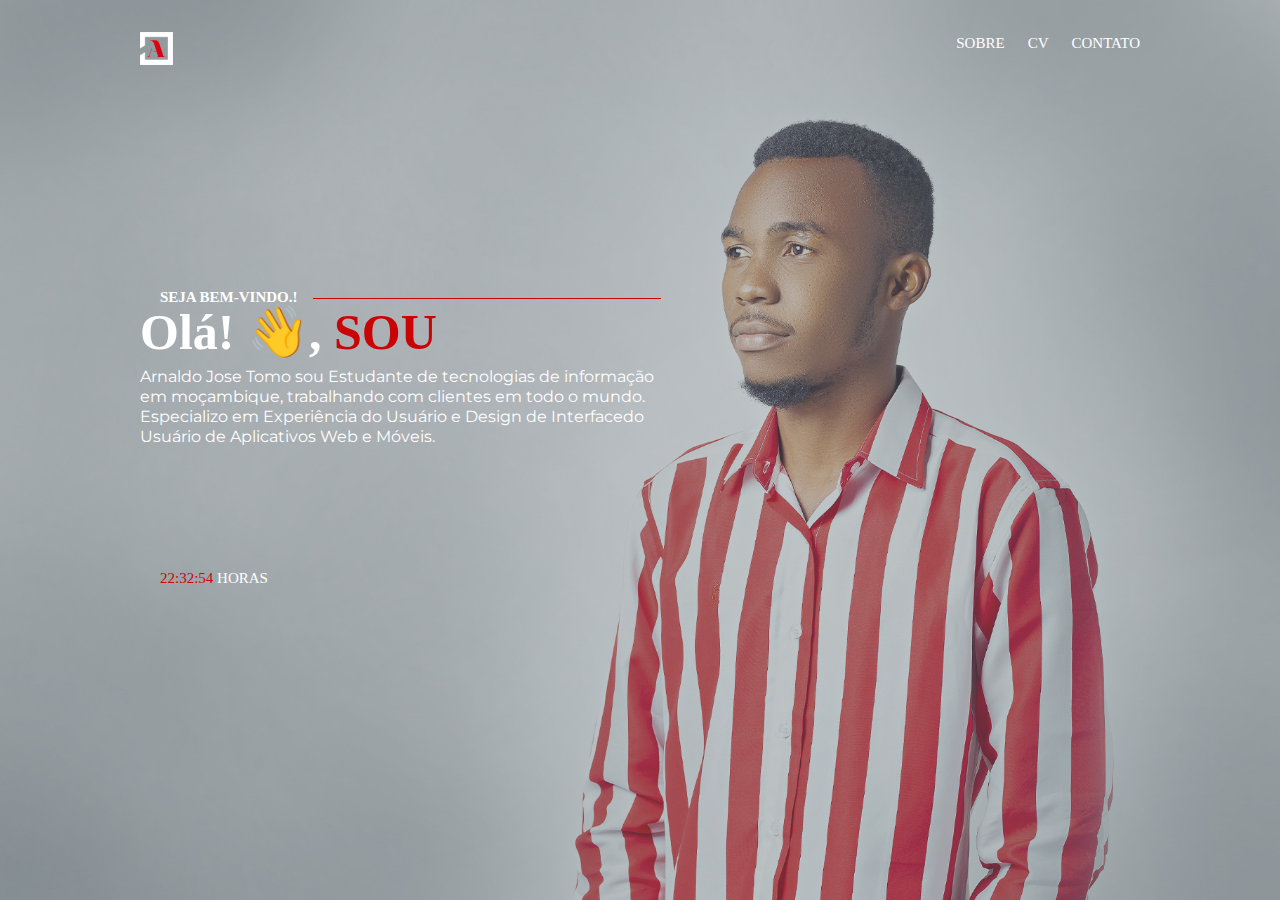
<file: index.html>
<html>

<head>
    <title>ARNALDO TOMO - IT</title>
    <meta charset="utf-8">
    <link rel="shortcut icon" href="favicon.png">
    <meta name="viewport" content="width=device-width, initial-scale=1, maximum-scale=1">
    <link rel="preconnect" href="https://fonts.gstatic.com">
    <link
        href="https://fonts.googleapis.com/css2?family=Montserrat:wght@400;600;900&family=Source+Sans+Pro:ital,wght@0,400;0,700;0,900;1,700&display=swap"
        rel="stylesheet">
    <link rel="stylesheet" href="forms/css/estilo.css">
</head>

<body onload="relogio()">
    <header class="nav">
        <img src="forms/img/logo.png" href="/index.html" class="logo">
        <nav>
            <ul class="header">
                <li><a href="forms/sobre.html">SOBRE </a></li>
                <li><a href="">CV</a></li>
                <li><a href="forms/Contacto.html">CONTATO</a></li>
            </ul>
        </nav>
    </header>

    <div class="Descricao">
        <h2><a> SEJA BEM-VINDO.!</a></h2>
        <h1>Olá! 👋,<span> SOU</span> <s></s></h1>
        <p> Arnaldo Jose Tomo sou Estudante de tecnologias de informação<br>
            em moçambique, trabalhando com clientes em todo o mundo.<br>
            Especializo em Experiência do Usuário e Design de Interfacedo<br>
            Usuário de Aplicativos Web e Móveis.</p>
    </div>
    <div class="relogio">
        <li><a><span id="text"> </span> HORAS</a></li>
    </div>

    <!--
    <div class="foto">
        <img src="forms/img/foto1.png" width="400px">
    </div>
-->
    <script src="forms/js/JavaScript.js"></script>
</body>

</html>
</file>
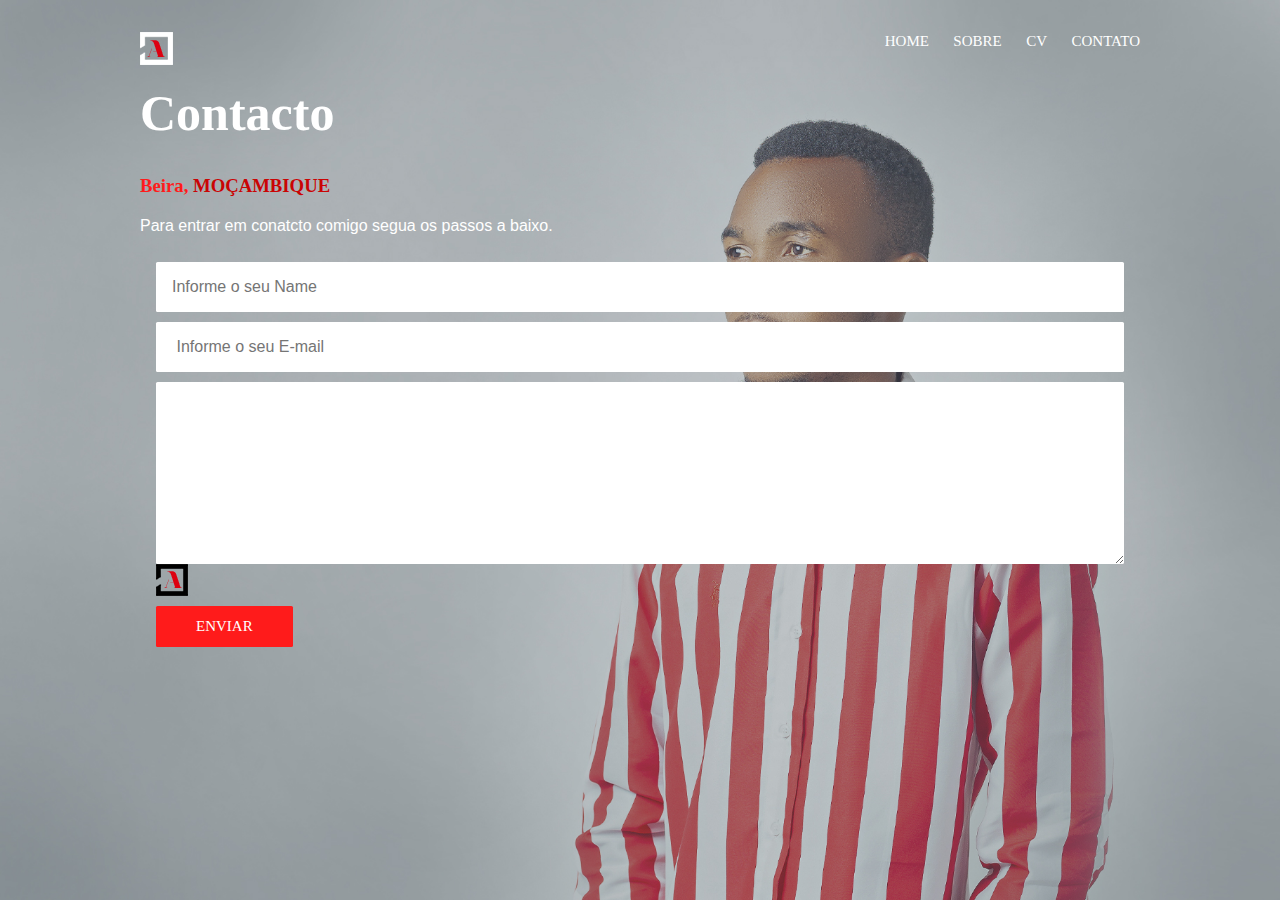
<file: forms/Contacto.html>
<html>

<head>
    <title>Contacto - Arnaldo Tomo</title>
    <meta charset="utf-8">
    <meta name="viewport" content="width=device-width, initial-scale=1, maximum-scale=1">
    <link rel="stylesheet" href="../forms/css/estilo.css">

</head>

<body validaCampo()>
    <header class="nav">
        <img src="../forms/img/logo.png" href="/index.html" class="logo">
        <nav>
            <ul class=" header">
                <li><a href="../index.html">HOME</a></li>
                <li><a href="../forms/sobre.html">SOBRE</a></li>
                <li><a href="../forms/cv.html">CV</a></li>
                <li><a href="../forms/Contacto.html">CONTATO</a></li>
            </ul>
        </nav>
    </header>

    <section class="contact section" id="contact">
        <h1 class="section-title">Contacto</h1>
        <div id="conatcto">
            <h3>Beira,<span> MOÇAMBIQUE</span><s></s></h3>
            <p>Para entrar em conatcto comigo segua os passos a baixo.</p>
            <div class="contact__container bd-grid">
                <form id="cadastro" name="cadastro" onsubmit="return validaCampo(); return false;">
                    <input type="text" name="nome" required="" type="text" id="nome" size="70" maxlength="60"
                        placeholder="Informe o seu Name" class="contact__input">
                    <input type="mail" name="email" type="text" id="email" size="70" maxlength="60"
                        placeholder=" Informe o seu E-mail" class="contact__input">
                    <textarea name="" name="endereco" type="text" id="endereco" size="70" maxlength="70"
                        placeholder="Seu mesangem" id="" cols="0" rows="10" class="contact__input"> </textarea>
                    <a> <img src="../favicon.png"><input type="submit" value="ENVIAR" class="contact__button button"
                            name="cadastrar" type="submit" id="cadastrar" value="Concluir meu Cadastro!"></a>
                </form>
            </div>
    </section>
    <script src="js/JavaScript.js"></script>
</body>

</html>
</file>
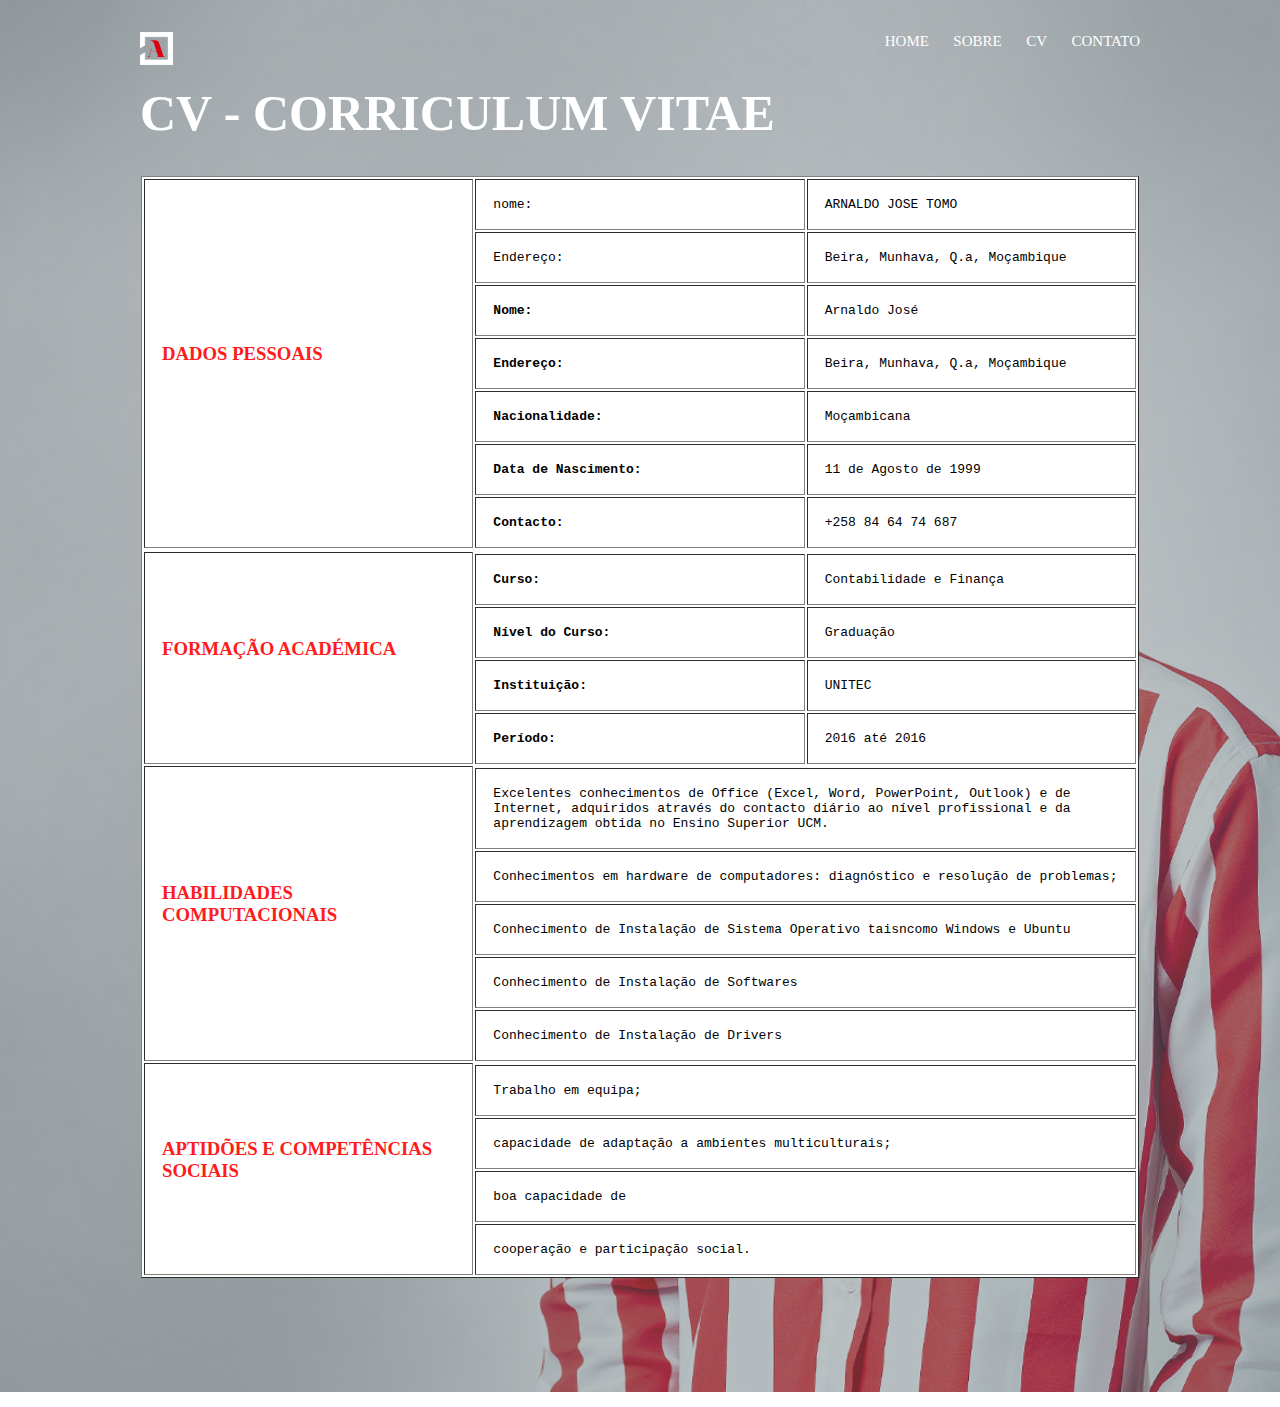
<file: forms/cv.html>
<html>

<head>
    <title>CV - Arnaldo Tomo</title>
    <meta charset="utf-8">
    <meta name="viewport" content="width=device-width, initial-scale=1, maximum-scale=1">
    <link rel="stylesheet" href="../forms/css/estilo.css">
</head>

<body>
    <header class="nav">
        <img src="../forms/img/logo.png" href="/index.html" class="logo">
        <nav>
            <ul class=" header">
                <li><a href="../index.html">HOME</a></li>
                <li><a href="../forms/sobre.html">SOBRE</a></li>
                <li><a href="../forms/cv.html">CV</a></li>
                <li><a href="../forms/Contacto.html">CONTATO</a></li>
            </ul>
        </nav>
    </header>
    <H1>CV - CORRICULUM VITAE</H1>
    <div id="tabela">
        <table border="1px" bgcolor="white" align="center" cellpadding="17">
            <tr>
                <th width="25%" rowspan="7">
                    <h3>DADOS PESSOAIS</h3>
                </th>
                <td width="25%">nome:</td>
                <td>ARNALDO JOSE TOMO</td>

            </tr>
            <tr>
                <td width="25%">Endereço:</td>
                <td>Beira, Munhava, Q.a, Moçambique</td>

            </tr>

            <tr>
                <td width="25%"><b>Nome:</b></td>

                <td>Arnaldo José </td>

            </tr>




            <tr>
                <td width="25%"><b>Endereço:</b>
                <td> Beira, Munhava, Q.a, Moçambique</td>
            </tr>
            <tr>
                <td><b>Nacionalidade:</b></td>
                <td> Moçambicana</td>
            </tr>
            <tr>
                <td><b>Data de Nascimento:</b></td>
                <td> 11 de Agosto de 1999</td>
            </tr>
            <tr>
                <td><b>Contacto:</b></td>
                <td> +258 84 64 74 687</td>
            </tr>
            <tr>



            <tr>
                <td width="25%" rowspan="5">
                    <h3>FORMAÇÃO ACADÉMICA</h3>
                </td>

            <tr>
                <td><b>Curso: </b></td>
                <td> Contabilidade e Finança</td>
            </tr>
            <tr>
                <td><b>Nível do Curso: </b></td>
                <td>Graduação</td>
            </tr>
            <tr>
                <td><b>Instituição: </b></td>
                <td> UNITEC</td>
            </tr>
            <tr>
                <td><b>Período: </b></td>
                <td>2016 até 2016</td>
            </tr>
            </tr>




            <tr>
                <td width="25%" rowspan="6">
                    <h3>HABILIDADES COMPUTACIONAIS</h3>
                </td>
            <tr>
                <td width="50%" colspan="5">Excelentes conhecimentos de Office (Excel, Word, PowerPoint, Outlook) e de
                    Internet, adquiridos através do contacto diário ao nível profissional e da
                    aprendizagem obtida no Ensino Superior UCM.</td>
            </tr>
            <td width="80%" colspan="5">Conhecimentos em hardware de computadores: diagnóstico e resolução de problemas;
            </td>
            </tr>
            <tr>
                <td width="80%" colspan="5">Conhecimento de Instalação de Sistema Operativo taisncomo Windows e Ubuntu
                </td>
            </tr>
            <tr>
                <td width="80%" colspan="5">Conhecimento de Instalação de Softwares</td>
            </tr>
            <tr>
                <td width="80%" colspan="5">Conhecimento de Instalação de Drivers</td>
            </tr>
            </tr>


            <tr>
                <td width="25%" rowspan="6">
                    <h3>APTIDÕES E COMPETÊNCIAS SOCIAIS</h3>
                </td>


            <tr>
                <td width="80%" colspan="5">Trabalho em equipa;</td>
            </tr>
            <tr>
                <td width="80%" colspan="5">capacidade de adaptação a ambientes multiculturais;</td>
            </tr>
            <tr>
                <td width="80%" colspan="5">boa capacidade de </td>
            </tr>
            <tr>
                <td width="80%" colspan="5">cooperação e participação social.</td>
            </tr>
            </tr>

        </table>
    </div>










</body>

</html>
</file>
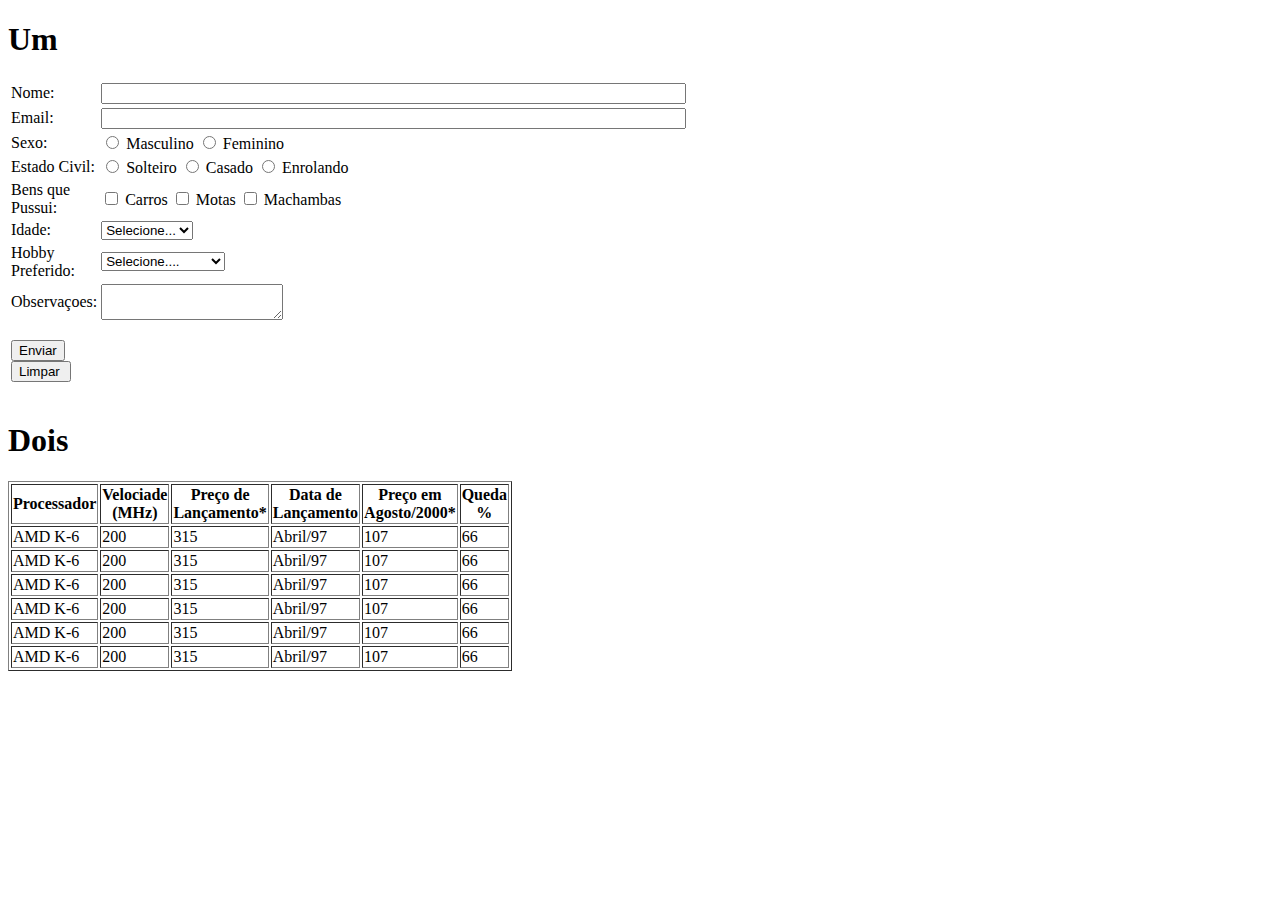
<file: forms/img/home.html>
<!DOCTYPE html
    PUBLIC "-//W3C//DTD XHTML 1.0 Transitional//EN" "http://www.w3.org/TR/xhtml1/DTD/xhtml1-transitional.dtd">
<html xmlns="http://www.w3.org/1999/xhtml">

<head>
    <meta http-equiv="Content-Type" content="text/html; charset=utf-8" />
    <meta charset="UTF-8">
    <title>nado Primeiro teste de perssonn</title>


    <style type="text/css">
        .style1 {
            color: #FF0000;
            font-size: x-small;
        }

        .style3 {
            color: #0000FF;
            font-size: x-small;
        }
    </style>

    <script type="text/javascript">
        function validaCampo() {

            if (document.cadastro.nome.value == "") {
                alert("O Campo Nome e Obrigatorio!");
                return false;
            } else

                if (document.cadastro.email.value == "") {
                    alert("O Campo Email e Obrigatorio!");
                    return false;

                } else
                    if (document.cadastro.textarea.value == "") {
                        alert("O Campo Textarea e Obrigatorio!");
                        return false;
                    }
        }
    </script>
</head>

<body>
    <h1>Um</h1>
    <form id="cadastro" name="cadastro" method="" action="" onsubmit="return validaCampo(); return false;">
        <table width="625">

            <tr>
                <td width="69">Nome:</td>
                <td width="546"><input name="nome" type="text" id="nome" size="70" maxlength="60" />
                </td>
            </tr>

            <tr>
                <td>Email:</td>
                <td><input name="email" type="text" id="email" size="70" maxlength="60" />
                </td>
            </tr>

            <tr>
                <td>Sexo:</td>
                <td>
                    <input name="sexo" type="radio" value="Masculino" />
                    Masculino
                    <input name="sexo" type="radio" value="Feminino" />
                    Feminino
                </td>
            </tr>

            <tr>
                <td>Estado Civil:</td>
                <td>
                    <input name="Solteiro" type="radio" value="Masculino" />
                    Solteiro
                    <input name="Casado" type="radio" value="Masculino" />
                    Casado
                    <input name="Enrolando" type="radio" value="Feminino" />
                    Enrolando
                </td>
            </tr>

            <tr>
                <td>Bens que Pussui:</td>
                <td>
                    <input name="Carros" type="checkbox" value="" />
                    Carros
                    <input name="Motas" type="checkbox" value="" />
                    Motas
                    <input name="Machambas" type="checkbox" value="" />
                    Machambas
                </td>
            </tr>




            <tr>
                <td>Idade:</td>
                <td><select name="idade" id="idade">
                        <option>Selecione...</option>
                        <option value="3 a 5">3 a 5</option>
                        <option value="11 a 25">11 a 25</option>
                        <option value="25 a 35 ">25 a 35</option>
                        <option value="36 a 55">36 a 55</option>
                        <option value="56 a 90">56 a 90</option>
                    </select>
                </td>
            </tr>

            <tr>
                <td>Hobby Preferido:</td>
                <td><select name="Hobby" id="Hobby">
                        <option>Selecione....</option>
                        <option value="ler livros">ler livros</option>
                        <option value="ouvir musica">ouvir musica</option>
                        <option value="Assistir filmes ">Assistir filmes</option>
                        <option value="Praticar desporto">Praticar desporto</option>
                        <option value="Jogar games">Jogar games</option>
                    </select>
                </td>
            </tr>

            <tr>
                <td>Observaçoes:</td>
                <td>
                    <textarea name="textarea" type="textarea" id="textarea" maxlength="70"></textarea>
                </td>
            </tr>

            <tr>
                <td colspan="2">
                    <p>
                        <input name="cadastrar" type="submit" id="cadastrar" value="Enviar" />
                        <br />
                        <input name="limpar" type="reset" id="limpar" value="Limpar " />
                        <br />
                </td>
            </tr>

        </table>

    </form>

    <h1>Dois</h1>
    <table border="1">
        <tr>
            <th>Processador</th>
            <th>Velociade<br>(MHz)</th>
            <th>Preço de <br> Lançamento*</th>
            <th>Data de <br> Lançamento</th>
            <th>Preço em <br> Agosto/2000*</th>
            <th>Queda <br> %</th>
        </tr>
        <tr>
            <td>AMD K-6</td>
            <td>200</td>
            <td>315</td>
            <td>Abril/97</td>
            <td>107</td>
            <td>66</td>
        </tr>
        <tr>
            <td>AMD K-6</td>
            <td>200</td>
            <td>315</td>
            <td>Abril/97</td>
            <td>107</td>
            <td>66</td>
        </tr>
        <tr>
            <td>AMD K-6</td>
            <td>200</td>
            <td>315</td>
            <td>Abril/97</td>
            <td>107</td>
            <td>66</td>
        </tr>
        <tr>
            <td>AMD K-6</td>
            <td>200</td>
            <td>315</td>
            <td>Abril/97</td>
            <td>107</td>
            <td>66</td>
        </tr>
        <tr>
            <td>AMD K-6</td>
            <td>200</td>
            <td>315</td>
            <td>Abril/97</td>
            <td>107</td>
            <td>66</td>
        </tr>
        <tr>
            <td>AMD K-6</td>
            <td>200</td>
            <td>315</td>
            <td>Abril/97</td>
            <td>107</td>
            <td>66</td>
        </tr>
    </table>
</body>

</html>
</file>
<file: forms/css/estilo.css>
html{
 
    /background-image: url(.../img/fundo.jpg);
    ##081426
}

body{
   
   background-image: url(../img/fundo.jpg);
    background-repeat: no-repeat;
    background-position: center;
    background-size: cover;
    font-family: 'Source Sans Pro', sans-serif;
    margin: 0 auto;
    max-width: 1000px;
    padding: 2em 2em 4em;
}


img{
  max-width: 100%;
  height: auto;
  display: block;
}

.logo {
  display: flex;
  float: left;
  width: auto;
  height: auto;
}

.foto {
  display: flex;
  float: right;
  position: relative;

}

p {
  line-height: 20px;
  color: white;
  font-family: 'Montserrat', sans-serif;
  text-justify: auto;
}

.descricao {

  float: left;
  line-height: 2px;

}


span,
i {
  font-family: 'Montserrat medium';
  color: #ca0404;
  ;
}

h2 {
  font-family: 'Montserrat black';
  color: #ff1b1b;
  padding-top: 40%;
  position: relative;
  text-align: left;
}

h2:after {

  background: #ca0404;
  width: 348px;
  height: 1px;
  display: block;
  content: "";
  position: absolute;
  right: -7;

}
.sobtexto{
  background-image: url(../img/fundo.jpg);
  border-radius: 1%;
  padding: auto;
}

h3
  {
  font-family: 'Montserrat black';
  color: #ff1b1b;
  text-align: left;
  position: relative;

}

h4 {
  color: #ff1b1b;
}

#conatcto {

  text-decoration-color: white;
}

.relogio{
 padding-right: 50%;
 padding-top: 50%;
 
}
#adress {
  align-items: center;
  display: inline-block;
  color: white;
  color: #ca0404;
}

h1,
h1 {
  font-family: 'Montserrat black';
  color: #FFF;
  font-size: 50px;
}

a {
  font-family: 'Montserrat medium';
  font-size: 15px;
  text-decoration: none;
  margin-left: 20px;
  color: #fff;
}

a:hover {
  color: #ff1b1b;
  transition: 1s;
  line-height: inherit;
  font-family: 'Montserrat black';

}

ul {
  text-align: right;
}

li {
  text-decoration-color: black;
  display: inline-block;
}

tr {
  width: 880px;
}

.foto1 {
  display: inline-block;
  color: white;
  margin: 4em;
}

#tabela {
  padding: 1 1 5%;
  font-family: monospace;



}

/*===== LAYOUT =====*/
.bd-grid{
  max-width: 1024px;
  display: grid;
  
  grid-template-columns: 100%;
  grid-column-gap: 2rem;
  width: calc(100% - 2rem);
  margin-left: var(--mb-2);
  margin-right: var(--mb-2);
}

.video{
    box-shadow: 0 4px 25px rgba(14,36,49,.15);
  border-radius: .5rem ;
  overflow: hidden;
    
}

/* ===== WORK =====*/
.work__container{
  row-gap: 2rem;
}
.work__img{
  box-shadow: 0 4px 25px rgba(14,36,49,.15);
  border-radius: .5rem;
  overflow: hidden;
}
.work__img img{
  transition: 1s;
  cursor: pointer;
}
.work__img img:hover{
  transform: scale(1.1);
}

  .work__container{
    grid-template-columns: repeat(3, 1fr);
    grid-template-rows: repeat(2,1fr);
    column-gap: 2rem;
  }

@media screen and (min-width: 1024px){
  .bd-grid{
    margin-left: auto;
    margin-right: auto;
  }
}


/* ===== CONTACT =====*/
.contact__input{
  width: 100%;
  font-size: var(--normal-font-size);
  font-weight: var(--font-semi);
  padding: 1rem;
  border-radius: 0.1rem;
  border: 0px solid var(--second-color);
  margin-top: 10px;
  border-color: #ca0404;
  border: #ca0404;
  border: none;
  outline: none;

 }
.contact__input:focus {
  border: 1px solid #ca0404 ;
}
.contact__button{
  display: block;
  border: none;
  font-size: var(--normal-font-size);
  cursor: pointer;
  margin-top: 10px;
    border-radius: 0.2rem;
  

}

/*BUTTONS*/
.button{
  background-color: #ff1b1b;
  padding: .75rem 2.5rem;
  font-weight: var(--font-semi);
  border-radius: .1rem;
  text-decoration-color: #FFF;
  color: #FFF;
    font-family: 'Montserrat medium';
}
.button:hover{
  box-shadow: 0 10px 36px rgba(0,0,0,.15);
  background-color: #ffffff;
    padding: .75rem 2.5rem;
    font-weight: var(--font-semi);
    border-radius: .1rem;
    text-decoration-color: rgb(239, 0, 0);
    color: rgb(198, 0, 0);
    font-family: 'Montserrat medium';
}
</file>
